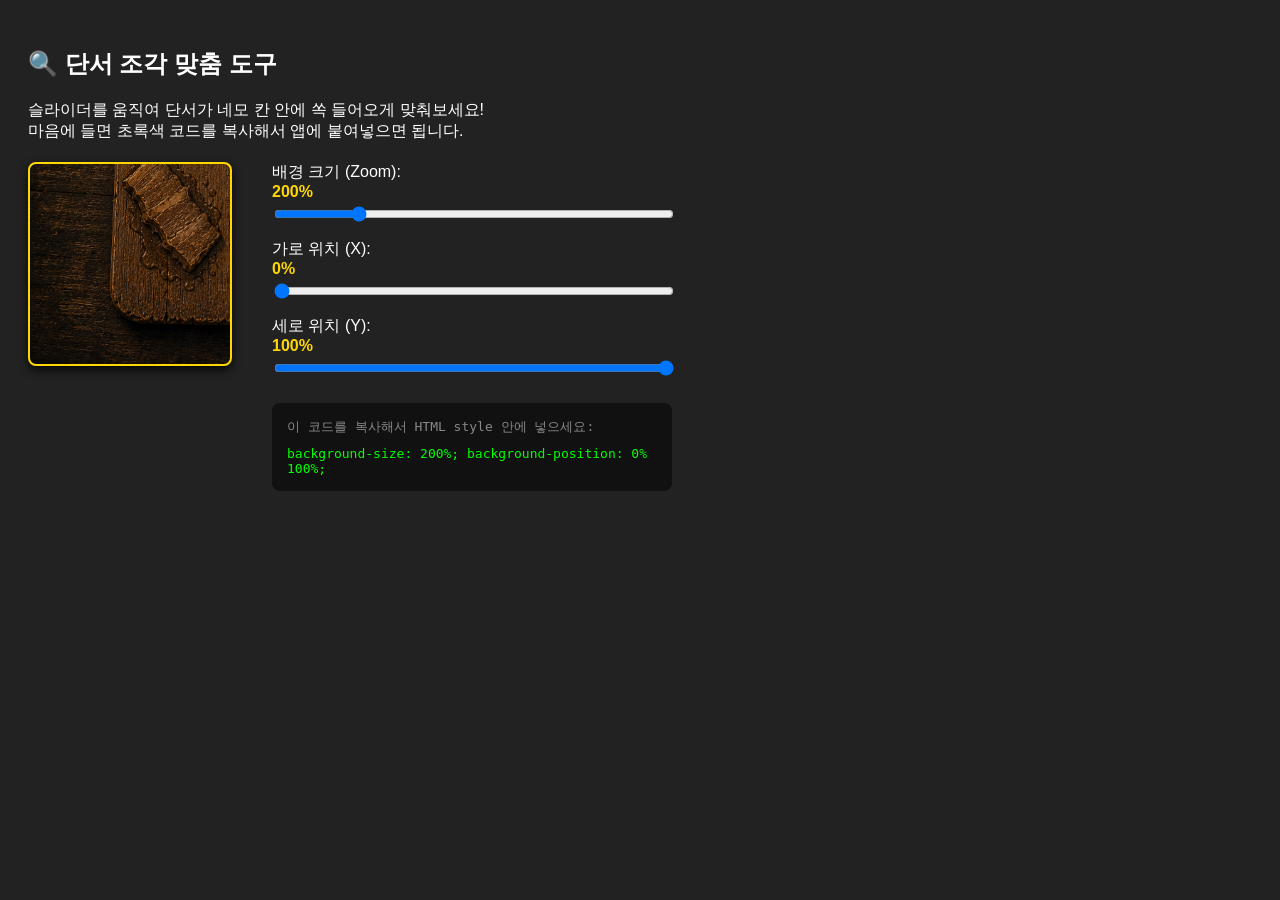
<file: clue_editor.html>
<!DOCTYPE html>
<html lang="ko">
<head>
    <meta charset="UTF-8">
    <title>단서 조각 분리 도구 (Clue Editor)</title>
    <style>
        body { font-family: sans-serif; background: #222; color: white; padding: 20px; }
        .container { display: flex; gap: 40px; margin-top: 20px;}
        .viewer {
            width: 200px;
            height: 200px;
            border: 2px solid gold;
            border-radius: 8px;
            box-shadow: 0 4px 10px rgba(0,0,0,0.8);
            overflow: hidden;
            background-color: rgba(0,0,0,0.5);
            /* 원본 이미지 이름에 맞게 수정 */
            background-image: url('온오프라인 버전 최상궁 단서 조각.png');
            background-repeat: no-repeat;
        }
        .controls { display: flex; flex-direction: column; gap: 15px; width: 400px; }
        label { display: flex; flex-direction: column; }
        input[type=range] { width: 100%; margin-top: 5px; }
        .val { color: gold; font-weight: bold; }
    </style>
</head>
<body>
    <h2>🔍 단서 조각 맞춤 도구</h2>
    <p>슬라이더를 움직여 단서가 네모 칸 안에 쏙 들어오게 맞춰보세요!<br>마음에 들면 초록색 코드를 복사해서 앱에 붙여넣으면 됩니다.</p>
    
    <div class="container">
        <div>
            <div id="preview" class="viewer"></div>
        </div>
        <div class="controls">
            <label>
                배경 크기 (Zoom): <span id="val-bg-size" class="val">200%</span>
                <input type="range" id="bg-size" min="100" max="600" value="200" step="1">
            </label>
            <label>
                가로 위치 (X): <span id="val-bg-x" class="val">0%</span>
                <input type="range" id="bg-x" min="0" max="100" value="0" step="1">
            </label>
            <label>
                세로 위치 (Y): <span id="val-bg-y" class="val">100%</span>
                <input type="range" id="bg-y" min="0" max="100" value="100" step="1">
            </label>
            
            <div style="background: #111; padding: 15px; border-radius: 8px; font-family: monospace; color: #0f0; margin-top: 10px;">
                <p style="margin:0 0 10px 0; color: #888;">이 코드를 복사해서 HTML style 안에 넣으세요:</p>
                <div id="code-output">background-size: 200%; background-position: 0% 100%;</div>
            </div>
        </div>
    </div>

    <script>
        const preview = document.getElementById('preview');
        const bgSize = document.getElementById('bg-size');
        const bgX = document.getElementById('bg-x');
        const bgY = document.getElementById('bg-y');
        
        const valBgSize = document.getElementById('val-bg-size');
        const valBgX = document.getElementById('val-bg-x');
        const valBgY = document.getElementById('val-bg-y');
        
        const codeOutput = document.getElementById('code-output');

        function update() {
            const size = bgSize.value + '%';
            const x = bgX.value + '%';
            const y = bgY.value + '%';
            
            valBgSize.innerText = size;
            valBgX.innerText = x;
            valBgY.innerText = y;
            
            preview.style.backgroundSize = size;
            preview.style.backgroundPosition = `${x} ${y}`;
            
            codeOutput.innerText = `background-size: ${size}; background-position: ${x} ${y};`;
        }

        bgSize.addEventListener('input', update);
        bgX.addEventListener('input', update);
        bgY.addEventListener('input', update);
        
        update();
    </script>
</body>
</html>
</file>
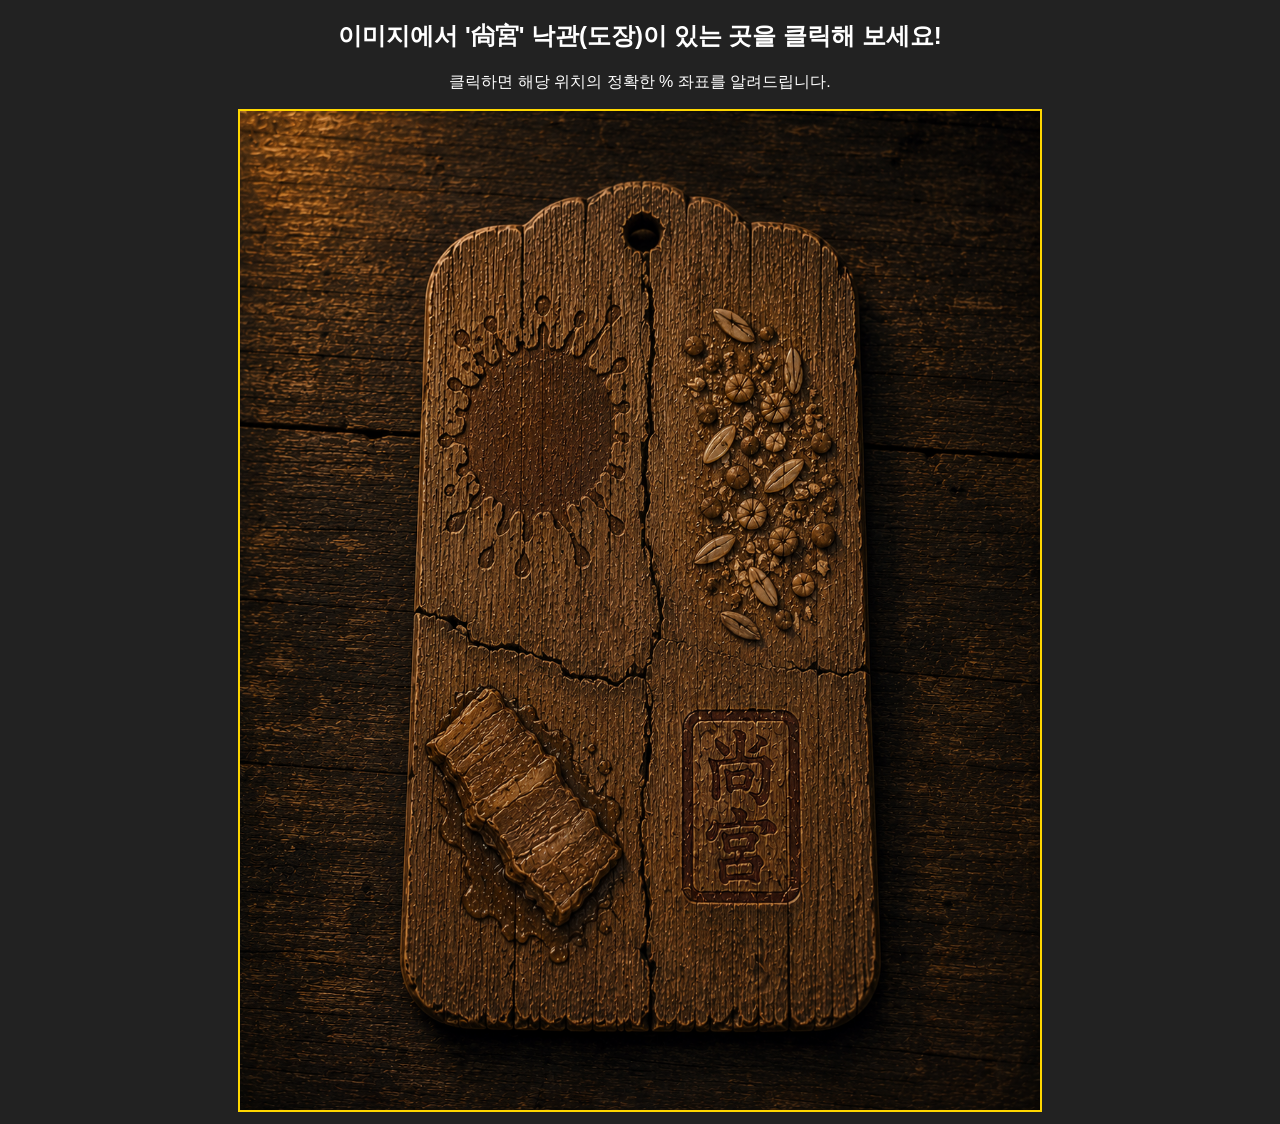
<file: find_seal.html>
<!DOCTYPE html>
<html>
<head>
    <meta charset="UTF-8">
    <title>낙관 찾기 도구</title>
</head>
<body style="background: #222; color: white; text-align: center; font-family: sans-serif;">
    <h2>이미지에서 '尙宮' 낙관(도장)이 있는 곳을 클릭해 보세요!</h2>
    <p>클릭하면 해당 위치의 정확한 % 좌표를 알려드립니다.</p>
    <div style="display: inline-block; border: 2px solid gold;">
        <img src="온오프라인 버전 최상궁 단서 조각.png" id="img" style="max-width: 800px; cursor: crosshair; display: block;">
    </div>
    <script>
        document.getElementById('img').addEventListener('click', function(e) {
            let rect = e.target.getBoundingClientRect();
            let x = ((e.clientX - rect.left) / rect.width) * 100;
            let y = ((e.clientY - rect.top) / rect.height) * 100;
            let coord = Math.round(x) + "% " + Math.round(y) + "%";
            alert("이 위치의 좌표는 " + coord + " 입니다.\n저에게 이 좌표를 알려주시면 바로 적용해 드리겠습니다!");
        });
    </script>
</body>
</html>
</file>
